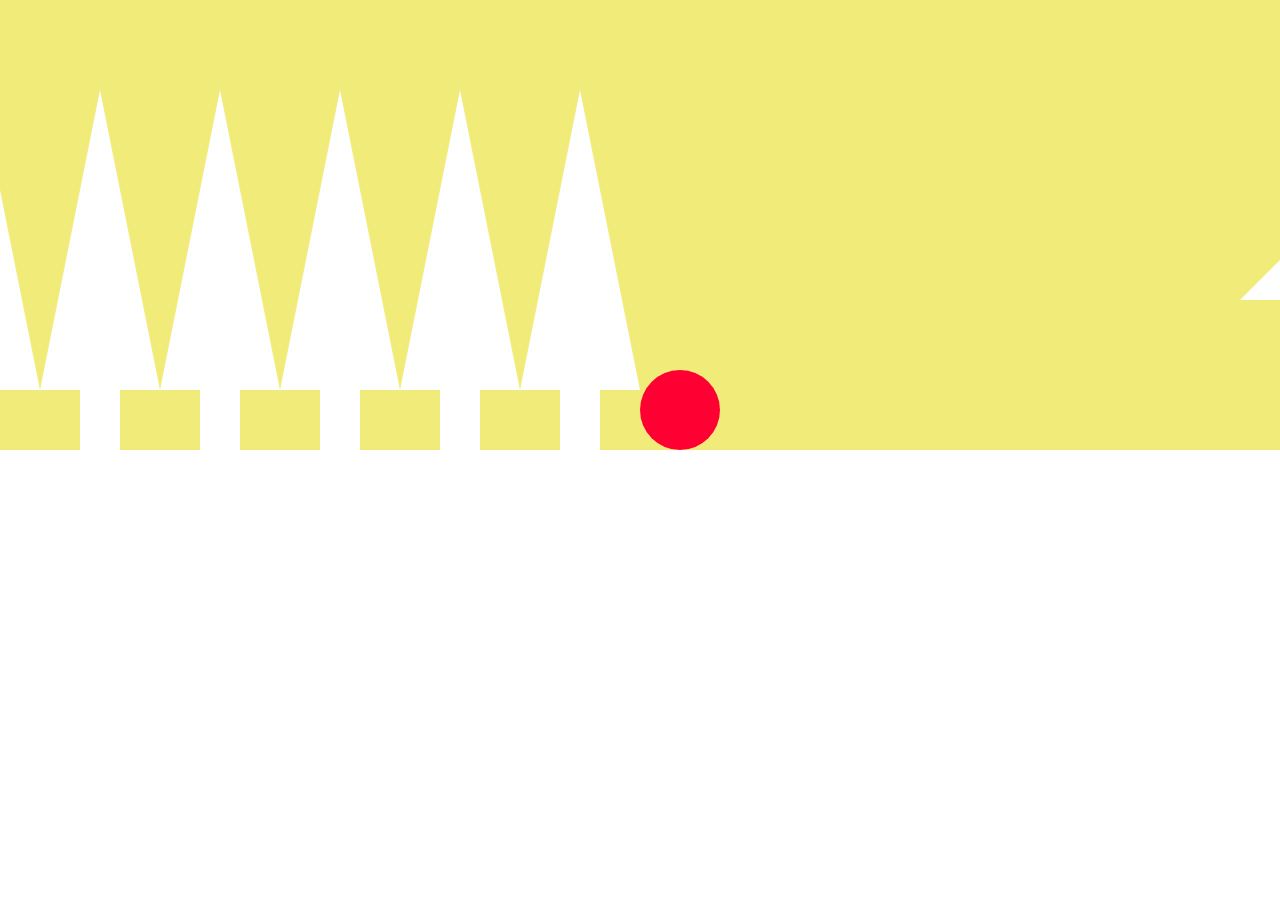
<file: index.html>
<!DOCTYPE html>
<html>
<head>
<meta charset="utf-8">
<meta name="viewport" content="width=device-width, initial-scale=1.0, maximum-scale=1.0, user-scalable=no">
<title>Flooring Basic</title>
<link rel="stylesheet" type="text/css" href="public/css/flooring.css">
</head>
<body onload="page_init();">

<div id="display-wrapper">
	<div class="display-main tween-change">
		<div class="flooring">
			<div class="trees-l"></div>
			<div class="trees-r"></div>
			<div class="flooring-extra-l"></div>
			<div class="flooring-extra-r"></div>
			<div class="flooring-actual"></div>
			
			<div class="sky-layer">
				<div class="cloud cloud0"></div>
				<div class="cloud cloud1"></div>
				<div class="cloud cloud2"></div>
			</div>

			<div class="gate-layer">

			</div>

			<div class="player-layer">
				<div class="player-sprite tween-player"></div>
			</div>
		</div>
	</div> <!-- .display-main -->

	<div class="display-hide">
		<div class="curtain tween-curtain curtain-hide"></div>
	</div>
</div> <!-- #display-wrapper -->

<script type="text/javascript" src="public/js/data.js"></script>
<script type="text/javascript" src="public/js/flooring.js"></script>
</body>
</html>
</file>
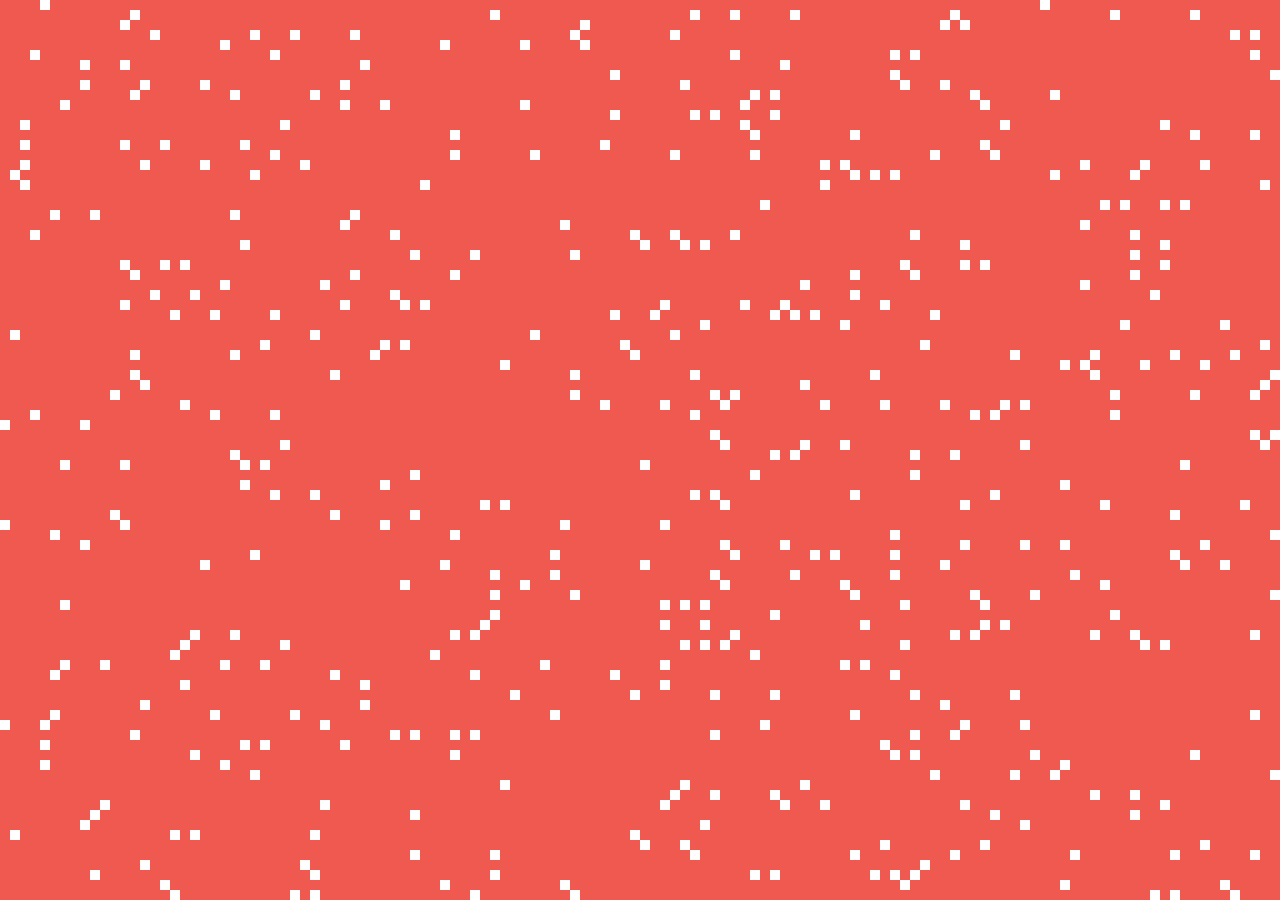
<file: starsTest.html>
<!DOCTYPE html>
<html>
<head>

<title>Star Skies</title>

<style type="text/css">

*
{
  margin: 0;
  padding: 0;
  border: none;
  outline: none;
}

html, body
{
  width: 100%;
  height: 100%;
  background: #ef5950;
}

.wrapper
{
  width: 100%;
  height: 100%;
  position: absolute;
  left: 0; right: 0; top: 0; bottom: 0;
  overflow: hidden;
}

.content
{
  width: inherit;
  height: inherit;
  position: absolute;
  left: 0; right: 0; top: 0; bottom: 0;
}

.star
{
  width: 10px;
  height: 10px;
  position: absolute;
}

.star-inner
{
  width: inherit;
  height: inherit;
  position: inherit;
  background: #fff;
  
  /*transform-origin: -200% -200%;*/
}

.gfx-star
{
  background-image: url(public/img/star.svg);
  background-repeat: no-repeat;
  background-position: center center;
  background-size: 100% 100%;
}

.tween-star
{
  animation: tweenStarFrames 800ms linear infinite; 
}

@keyframes tweenStarFrames
{
  0%    {transform: rotate(0deg);}
  100%  {transform: rotate(360deg);}
}	

</style>

<script type="text/javascript">

var trace = function(str){ console.log(str); };

var myARR;
var finalARR;
var display;
var star_w = 10;
var star_h = 10;

var html_content;

function randomArray(arr)
{
	var editARR = arr;
	var currentIndex = editARR.length;
	var temporaryValue;
	var randomIndex;

	while(0 !== currentIndex)
	{
		randomIndex = Math.floor(Math.random() * currentIndex);
	currentIndex -= 1;

	temporaryValue = editARR[currentIndex];
	editARR[currentIndex] = editARR[randomIndex];
	editARR[randomIndex] = temporaryValue;
	}

	return editARR;
}


function init()
{
	display = {};
	display.w = window.screen.width;
	display.h = window.screen.height;

	html_content = document.querySelector(".content");

	trace(display);

	var count_w = Math.round(display.w / star_w);
	var count_h = Math.round(display.h / star_h);
	var count_t = count_w * count_h;

	trace(count_w + " x " + count_h);

	myARR = new Array();

	var rowX = 0;
	var rowY = 0;

	var focus_x = 0

	var dx = 0;
	var dy = 0

	for(var i = 0; i < count_t; i++)
	{
		var s = {};
		s.ref = i;

		myARR.push(s);

		myARR[i].x = dx * star_w;
		myARR[i].y = dy * star_h;
		myARR[i].offset_x = Math.round(Math.random() * (100 - 10) + 10);
		myARR[i].offset_y = Math.round(Math.random() * (100 - 10) + 10);

		dx++;
		if(dx == count_w)
		{
			dx = 0;
		}

		dy++;
		if(dy == count_h)
		{
			dy = 0;
		}
	}

	randomArray(myARR);

	stars_create();

	trace(myARR);
}

function stars_create()
{
	var exitFrame;
	var html_list = "";

	for(var i = 0; i < 500; i++)
	{
		var class_new = "star-" + myARR[i].ref;
		var html_new = '<div class="star ' + class_new + '"><div class="star-inner tween-star"></div></div>';

		myARR[i]._class = class_new;

		html_list += html_new;
	}

	html_content.innerHTML = html_list;

	// stars_place();

	exitFrame = setTimeout(stars_place, 40);
}

function stars_place()
{
	for(var i = 0; i < 500; i++)
	{
		var s = document.querySelector('.content .' + myARR[i]._class);
		var inner = document.querySelector('.content .' + myARR[i]._class + ' .star-inner');
		s.style.transform = 'translate(' + myARR[i].x + 'px, ' + myARR[i].y + 'px)';
		inner.style.transformOrigin = myARR[i].offset_x + '% ' + myARR[i].offset_y + '%';
	}
}


// init();

</script>

</head>

<body onload="init();">

<div class="wrapper">
  <div class="content">
    
  </div>
</div>

</body>

</html>
</file>
<file: public/css/flooring.css>
*
{
	margin: 0;
	padding: 0;
	outline: none;
	border: none;
}

html, body
{
	width: 100%;
	height: 100%;
	background: #F1EC7A;
}

* [class*="tween-"]
{
	backface-visibility: hidden;
}

.tween-change
{
	transition: transform 1500ms ease-in-out;
}

.tween-player
{
	/*transition: transform 200ms linear;*/
	transition: transform 100ms linear;
}

#display-wrapper
{
	width: 100%;
	height: 100%;
	position: absolute;
	left: 0; right: 0; top: 0; bottom: 0;
	margin: auto;
	overflow: hidden;
}


.display-main
{
	width: 100%;
	height: 100%;
	position: absolute;
	left: 0; right: 0; top: 0; bottom: 0;

	transform-origin: 50% 50%;
}


.flooring
{
	/*width: 8000px;*/
	height: 100%;
	position: absolute;
	top: 50%;
}

.flooring-actual
{
	width: inherit;
	height: 100%;
	position: absolute;
	background: #fff;	
}

.flooring-extra-l, .flooring-extra-r
{
	width: 100%;
	height: 100%;
	position: absolute;
	background: #fff;
}

.flooring-extra-l
{
	left: -100%;
}

.flooring-extra-r
{
	/*left: 8000px;*/
}

.trees-l, .trees-r
{
	width: 100%;
	height: 360px;
	position: absolute;
	top: -360px;
	background-image: url(../img/tree.svg);
	background-repeat: repeat-x;
}

.trees-l
{
	left: -100%;
	background-position: right bottom;
}

.trees-r
{
	/*left: 8000px;*/
	background-position: left bottom;
}

.player-layer, .sky-layer
{
	width: inherit;
	height: 50%;
	position: absolute;
	left: 0; top: -50%;
}

.player-sprite
{
	width: 80px;
	height: 80px;
	position: absolute;
	left: 0; bottom: 0;
	border-radius: 50%;
	background: #ff0033;
}



.cloud
{
	width: 0; 
	height: 0;
	position: absolute;

	border-left-style: solid;
	border-right-style: solid;
	border-bottom-style: solid;

	border-left-color: transparent;
	border-right-color: transparent;
	border-bottom-color: #fff;
}

.cloud0
{
	border-left-width: 200px;
	border-right-width: 200px;
	border-bottom-width: 200px;

	left: 600px;
	top: 100px;
}

.cloud1
{
	border-left-width: 100px;
	border-right-width: 100px;
	border-bottom-width: 100px;

	left: 1600px;
	top: 200px;
}

.cloud2
{
	border-left-width: 300px;
	border-right-width: 300px;
	border-bottom-width: 300px;

	left: 2000px;
	top: 200px;
}

.gate-layer
{
	width: inherit;
	height: 50%;
	position: absolute;
	left: 0; top: 0;	
}

.gate
{
	width: 160px;
	height: 20px;
	position: absolute;
	background: #000;
}


.display-hide
{
	width: 100%;
	height: 100%;
	position: absolute;
	left: 0; right: 0; top: 0; bottom: 0;
}

.curtain
{
	width: inherit;
	height: inherit;
	position: absolute;
	left: 0; right: 0; top: 0; bottom: 0;

	background: #000;
}

.curtain-hide
{
	transform: translateY(-100%);
}

.tween-curtain
{
	transition: transform 800ms ease-out;	
}
</file>
